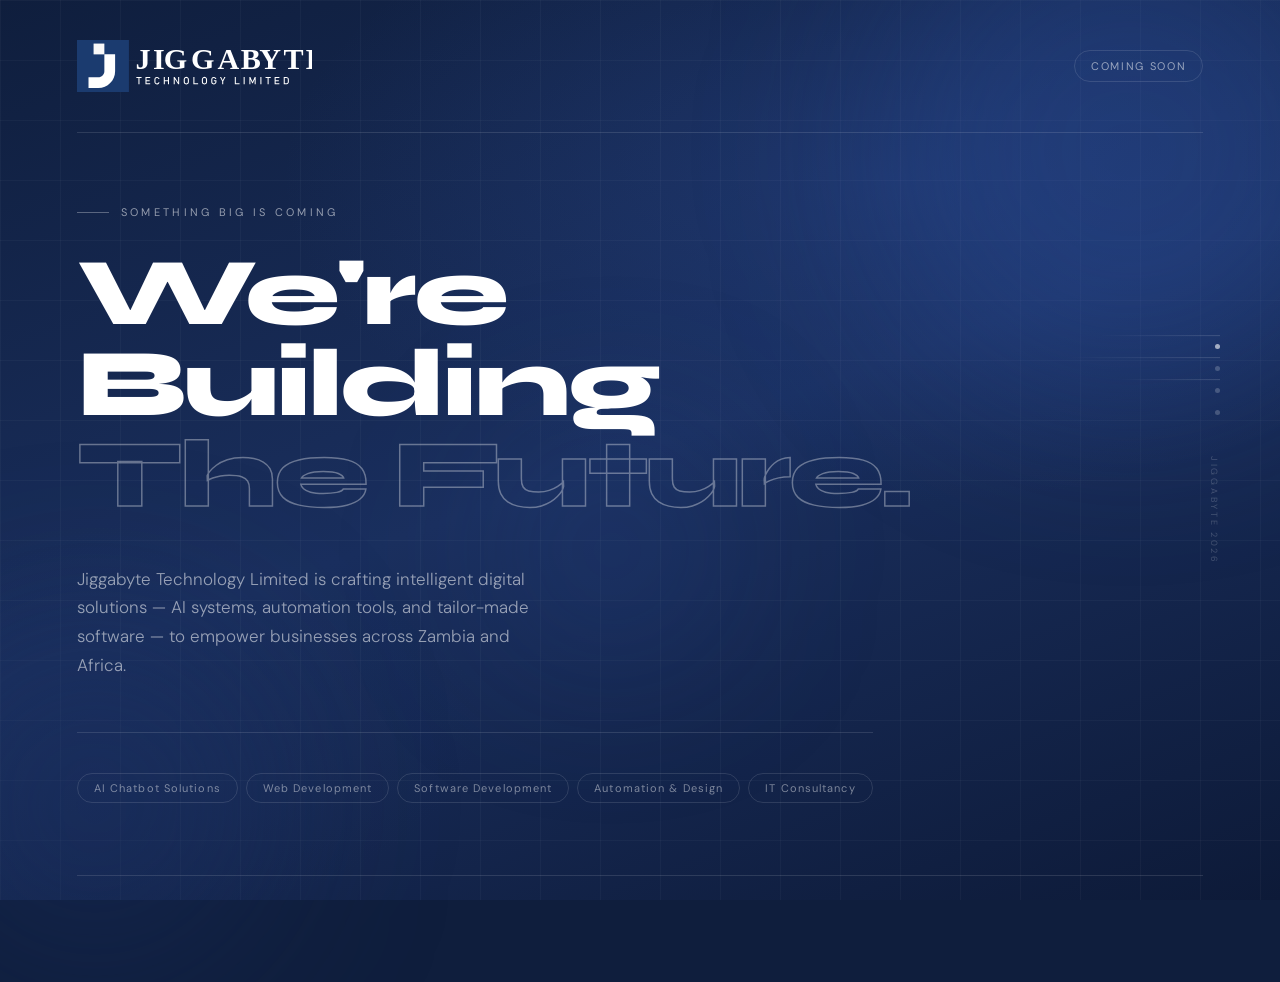
<file: coming_soon_page/index.html>
<!DOCTYPE html>
<html lang="en">
<head>
  <meta charset="UTF-8" />
  <meta name="viewport" content="width=device-width, initial-scale=1.0" />
  <title>Jiggabyte Technology Limited | Coming Soon</title>
  <link rel="icon" type="image/svg+xml" href="favicon.svg">
  <link href="https://fonts.googleapis.com/css2?family=Syne:wght@400;600;700;800&family=DM+Sans:wght@300;400;500&display=swap" rel="stylesheet" />
  <style>
    *, *::before, *::after { box-sizing: border-box; margin: 0; padding: 0; }

    :root {
      --navy:       #1a2f5e;
      --navy-deep:  #0f1e3d;
      --navy-mid:   #243a72;
      --accent:     #2d4f9e;
      --white:      #ffffff;
      --off-white:  #f0f3f9;
      --muted:      rgba(255,255,255,0.55);
      --border:     rgba(255,255,255,0.12);
    }

    html, body {
      height: 100%;
      font-family: 'DM Sans', sans-serif;
      background: var(--navy-deep);
      color: var(--white);
      overflow-x: hidden;
    }

    /* ── BACKGROUND ── */
    .bg {
      position: fixed; inset: 0; z-index: 0;
      background: radial-gradient(ellipse 80% 60% at 70% 20%, #2d4f9e55 0%, transparent 60%),
                  radial-gradient(ellipse 50% 40% at 10% 80%, #1a2f5e88 0%, transparent 55%),
                  linear-gradient(160deg, #0f1e3d 0%, #1a2f5e 50%, #0d1a38 100%);
    }
    .grid-lines {
      position: fixed; inset: 0; z-index: 0;
      background-image:
        linear-gradient(rgba(255,255,255,0.03) 1px, transparent 1px),
        linear-gradient(90deg, rgba(255,255,255,0.03) 1px, transparent 1px);
      background-size: 60px 60px;
    }
    .glow-orb {
      position: fixed; border-radius: 50%; filter: blur(90px); z-index: 0; pointer-events: none;
    }
    .glow-orb.one   { width: 500px; height: 500px; background: rgba(45,79,158,0.3);  top: -100px; right: -100px; animation: drift 12s ease-in-out infinite alternate; }
    .glow-orb.two   { width: 350px; height: 350px; background: rgba(26,47,94,0.4);   bottom: -80px; left: -80px; animation: drift 15s ease-in-out infinite alternate-reverse; }
    .glow-orb.three { width: 200px; height: 200px; background: rgba(45,79,158,0.25); top: 50%; left: 40%; animation: drift 9s ease-in-out infinite alternate; }

    @keyframes drift {
      from { transform: translate(0, 0) scale(1); }
      to   { transform: translate(30px, 20px) scale(1.08); }
    }

    /* ── LAYOUT ── */
    .page {
      position: relative; z-index: 1;
      min-height: 100vh;
      display: grid;
      grid-template-rows: auto 1fr auto;
      grid-template-columns: 1fr;
      padding: 40px clamp(24px, 6vw, 80px);
    }

    /* ── HEADER ── */
    header {
      display: flex; align-items: center; justify-content: space-between;
      padding-bottom: 40px;
      border-bottom: 1px solid var(--border);
      animation: fadeDown 0.8s ease both;
    }
    .logo-wrap {
      display: flex; align-items: center; gap: 14px;
    }
    .logo-icon {
      width: auto; height: 52px;
      display: flex; align-items: center; justify-content: center;
      flex-shrink: 0;
    }
    /* Full logo SVG */
    .logo-icon svg { height: 52px; width: auto; }
    .nav-badge {
      font-size: 11px;
      letter-spacing: 0.15em;
      text-transform: uppercase;
      color: var(--muted);
      border: 1px solid var(--border);
      padding: 8px 16px;
      border-radius: 40px;
      backdrop-filter: blur(8px);
    }

    /* ── MAIN ── */
    main {
      display: flex;
      flex-direction: column;
      justify-content: center;
      align-items: flex-start;
      padding: clamp(48px, 8vh, 100px) 0;
      max-width: 900px;
    }

    .eyebrow {
      font-size: 11px;
      letter-spacing: 0.3em;
      text-transform: uppercase;
      color: var(--muted);
      margin-bottom: 28px;
      display: flex; align-items: center; gap: 12px;
      animation: fadeUp 0.8s 0.2s ease both;
    }
    .eyebrow::before {
      content: '';
      width: 32px; height: 1px;
      background: rgba(255,255,255,0.3);
    }

    h1 {
      font-family: 'Syne', sans-serif;
      font-weight: 800;
      font-size: clamp(44px, 9vw, 96px);
      line-height: 0.95;
      letter-spacing: -0.03em;
      color: var(--white);
      margin-bottom: 12px;
      animation: fadeUp 0.8s 0.35s ease both;
    }
    h1 .line2 {
      display: block;
      color: transparent;
      -webkit-text-stroke: 1.5px rgba(255,255,255,0.35);
    }

    .tagline {
      font-size: clamp(14px, 2vw, 17px);
      color: var(--muted);
      font-weight: 300;
      line-height: 1.7;
      max-width: 480px;
      margin: 32px 0 52px;
      animation: fadeUp 0.8s 0.5s ease both;
    }

    /* ── SERVICES STRIP ── */
    .services-strip {
      animation: fadeUp 0.8s 0.95s ease both;
      padding: 40px 0 0;
      border-top: 1px solid var(--border);
      display: flex; gap: 8px; flex-wrap: wrap;
    }
    .service-pill {
      font-size: 11px;
      letter-spacing: 0.1em;
      color: rgba(255,255,255,0.45);
      border: 1px solid var(--border);
      border-radius: 40px;
      padding: 7px 16px;
      transition: color 0.25s, border-color 0.25s, background 0.25s;
      cursor: default;
    }
    .service-pill:hover {
      color: var(--white);
      border-color: rgba(255,255,255,0.3);
      background: rgba(255,255,255,0.06);
    }

    /* ── FOOTER ── */
    footer {
      padding-top: 32px;
      border-top: 1px solid var(--border);
      display: flex; justify-content: space-between; align-items: center;
      flex-wrap: wrap; gap: 16px;
      animation: fadeDown 0.8s 1.1s ease both;
    }
    .footer-left {
      font-size: 12px;
      color: rgba(255,255,255,0.3);
      letter-spacing: 0.05em;
    }
    .footer-left a {
      color: rgba(255,255,255,0.5);
      text-decoration: none;
      transition: color 0.2s;
    }
    .footer-left a:hover { color: var(--white); }
    .social-links {
      display: flex; gap: 14px;
    }
    .social-links a {
      width: 34px; height: 34px;
      border: 1px solid var(--border);
      border-radius: 50%;
      display: flex; align-items: center; justify-content: center;
      color: rgba(255,255,255,0.4);
      text-decoration: none;
      font-size: 13px;
      transition: border-color 0.2s, color 0.2s, background 0.2s;
    }
    .social-links a:hover {
      border-color: rgba(255,255,255,0.4);
      color: var(--white);
      background: rgba(255,255,255,0.06);
    }

    /* ── DECORATIVE RIGHT PANEL ── */
    .deco-panel {
      position: fixed;
      right: clamp(24px, 5vw, 60px);
      top: 50%;
      transform: translateY(-50%);
      display: flex; flex-direction: column; align-items: flex-end; gap: 8px;
      z-index: 1;
      animation: fadeLeft 1s 1.2s ease both;
    }
    @media (max-width: 900px) { .deco-panel { display: none; } }
    .deco-line {
      height: 1px;
      background: linear-gradient(90deg, transparent, rgba(255,255,255,0.15));
    }
    .deco-line:nth-child(1) { width: 120px; }
    .deco-line:nth-child(2) { width: 80px; }
    .deco-line:nth-child(3) { width: 150px; }
    .deco-line:nth-child(4) { width: 60px; }
    .deco-line:nth-child(5) { width: 100px; }
    .deco-dot {
      width: 5px; height: 5px;
      border-radius: 50%;
      background: rgba(255,255,255,0.2);
    }
    .deco-dot.active { background: rgba(255,255,255,0.6); }
    .deco-label {
      font-size: 9px;
      letter-spacing: 0.3em;
      text-transform: uppercase;
      color: rgba(255,255,255,0.2);
      writing-mode: vertical-rl;
      margin-top: 24px;
    }

    /* ── ANIMATIONS ── */
    @keyframes fadeUp {
      from { opacity: 0; transform: translateY(20px); }
      to   { opacity: 1; transform: translateY(0); }
    }
    @keyframes fadeDown {
      from { opacity: 0; transform: translateY(-12px); }
      to   { opacity: 1; transform: translateY(0); }
    }
    @keyframes fadeLeft {
      from { opacity: 0; transform: translateY(-50%) translateX(20px); }
      to   { opacity: 1; transform: translateY(-50%) translateX(0); }
    }
  </style>
</head>
<body>

  <div class="bg"></div>
  <div class="grid-lines"></div>
  <div class="glow-orb one"></div>
  <div class="glow-orb two"></div>
  <div class="glow-orb three"></div>

  <!-- Decorative right panel -->
  <div class="deco-panel">
    <div class="deco-line"></div>
    <div class="deco-dot active"></div>
    <div class="deco-line"></div>
    <div class="deco-dot"></div>
    <div class="deco-line"></div>
    <div class="deco-dot"></div>
    <div class="deco-line"></div>
    <div class="deco-dot"></div>
    <div class="deco-line"></div>
    <div class="deco-label">Jiggabyte 2026</div>
  </div>

  <div class="page">

    <!-- HEADER -->
    <header>
      <div class="logo-wrap">
        <!-- Logo -->
        <div class="logo-icon">
          <img src="logo_light.svg" alt="Jiggabyte Technology Limited" style="height: 52px; width: auto;">
        </div>
      </div>
      <div class="nav-badge">Coming Soon</div>
    </header>

    <!-- MAIN -->
    <main>
      <div class="eyebrow">Something big is coming</div>

      <h1>
        We're Building<br>
        <span class="line2">The Future.</span>
      </h1>

      <p class="tagline">
        Jiggabyte Technology Limited is crafting intelligent digital solutions — AI systems, automation tools, and tailor-made software — to empower businesses across Zambia and Africa.
      </p>

      <!-- SERVICES STRIP -->
      <div class="services-strip">
        <div class="service-pill">AI Chatbot Solutions</div>
        <div class="service-pill">Web Development</div>
        <div class="service-pill">Software Development</div>
        <div class="service-pill">Automation & Design</div>
        <div class="service-pill">IT Consultancy</div>
      </div>
    </main>

  <!-- FOOTER -->
  <footer>
    <div class="footer-left">
      &copy; 2026 Jiggabyte Technology Limited , 
      <a href="mailto:info@jiggabyte.co.zm">info@jiggabyte.co.zm</a> , 
      <a href="tel:+260570326775">+260 570 326 775</a>
    </div>
    <div class="social-links">
      <!-- Facebook -->
      <a href="#" title="Facebook">
        <svg width="14" height="14" viewBox="0 0 24 24" fill="currentColor"><path d="M18 2h-3a5 5 0 0 0-5 5v3H7v4h3v8h4v-8h3l1-4h-4V7a1 1 0 0 1 1-1h3z"/></svg>
      </a>
      <!-- Twitter/X -->
      <a href="#" title="Twitter">
        <svg width="14" height="14" viewBox="0 0 24 24" fill="currentColor"><path d="M23 3a10.9 10.9 0 0 1-3.14 1.53 4.48 4.48 0 0 0-7.86 3v1A10.66 10.66 0 0 1 3 4s-4 9 5 13a11.64 11.64 0 0 1-7 2c9 5 20 0 20-11.5a4.5 4.5 0 0 0-.08-.83A7.72 7.72 0 0 0 23 3z"/></svg>
      </a>
      <!-- Instagram -->
      <a href="#" title="Instagram">
        <svg width="14" height="14" viewBox="0 0 24 24" fill="none" stroke="currentColor" stroke-width="2"><rect x="2" y="2" width="20" height="20" rx="5" ry="5"/><path d="M16 11.37A4 4 0 1 1 12.63 8 4 4 0 0 1 16 11.37z"/><line x1="17.5" y1="6.5" x2="17.51" y2="6.5"/></svg>
      </a>
    </div>
  </footer>
</div>

</body>
</html>
</file>
